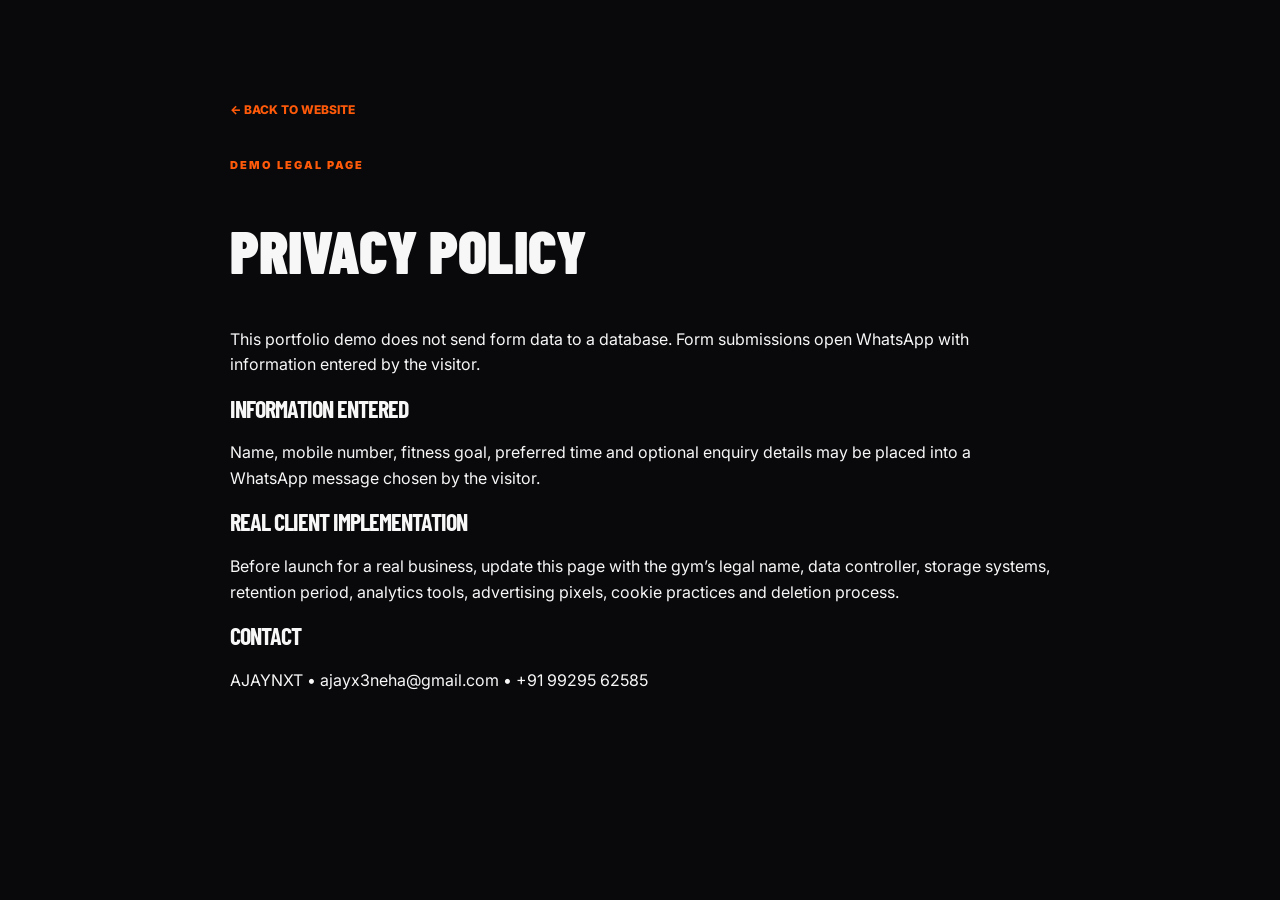
<file: privacy.html>
<!doctype html><html lang="en"><head><meta charset="utf-8"><meta name="viewport" content="width=device-width,initial-scale=1"><title>Privacy Policy | IRONPULSE Demo</title><link rel="stylesheet" href="styles.css"></head><body><main class="section"><div class="container" style="max-width:820px"><a class="text-link" href="index.html">← Back to website</a><p class="eyebrow" style="margin-top:35px">Demo legal page</p><h1 style="font:900 60px Barlow Condensed;text-transform:uppercase">Privacy Policy</h1><p>This portfolio demo does not send form data to a database. Form submissions open WhatsApp with information entered by the visitor.</p><h2>Information entered</h2><p>Name, mobile number, fitness goal, preferred time and optional enquiry details may be placed into a WhatsApp message chosen by the visitor.</p><h2>Real client implementation</h2><p>Before launch for a real business, update this page with the gym’s legal name, data controller, storage systems, retention period, analytics tools, advertising pixels, cookie practices and deletion process.</p><h2>Contact</h2><p>AJAYNXT • ajayx3neha@gmail.com • +91 99295 62585</p></div></main></body></html>
</file>
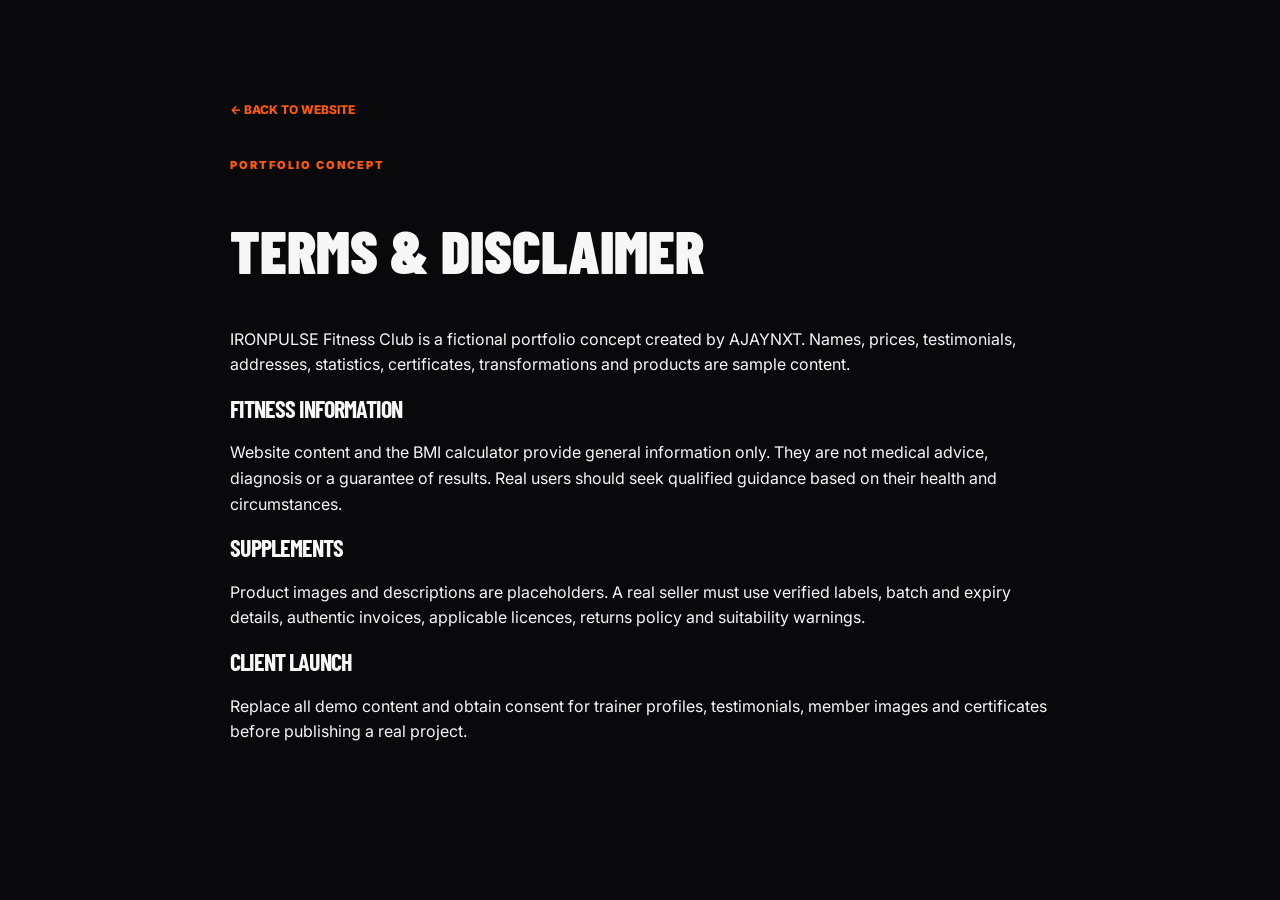
<file: terms.html>
<!doctype html><html lang="en"><head><meta charset="utf-8"><meta name="viewport" content="width=device-width,initial-scale=1"><title>Terms & Disclaimer | IRONPULSE Demo</title><link rel="stylesheet" href="styles.css"></head><body><main class="section"><div class="container" style="max-width:820px"><a class="text-link" href="index.html">← Back to website</a><p class="eyebrow" style="margin-top:35px">Portfolio concept</p><h1 style="font:900 60px Barlow Condensed;text-transform:uppercase">Terms & Disclaimer</h1><p>IRONPULSE Fitness Club is a fictional portfolio concept created by AJAYNXT. Names, prices, testimonials, addresses, statistics, certificates, transformations and products are sample content.</p><h2>Fitness information</h2><p>Website content and the BMI calculator provide general information only. They are not medical advice, diagnosis or a guarantee of results. Real users should seek qualified guidance based on their health and circumstances.</p><h2>Supplements</h2><p>Product images and descriptions are placeholders. A real seller must use verified labels, batch and expiry details, authentic invoices, applicable licences, returns policy and suitability warnings.</p><h2>Client launch</h2><p>Replace all demo content and obtain consent for trainer profiles, testimonials, member images and certificates before publishing a real project.</p></div></main></body></html>
</file>
<file: styles.css>
@import url('https://fonts.googleapis.com/css2?family=Barlow+Condensed:wght@500;600;700;800;900&family=Inter:wght@400;500;600;700&display=swap');
:root{--bg:#09090b;--bg2:#111114;--card:#17171b;--muted:#a6a6ad;--text:#f7f7f8;--orange:#ff5a0a;--orange2:#ff7a1a;--accent-rgb:255,90,10;--accent2-rgb:255,122,26;--green:#1ebc59;--border:#2b2b31;--navy:#121d35;--white:#fff;--radius:18px;--shadow:0 18px 55px rgba(0,0,0,.32)}
*{box-sizing:border-box}html{scroll-behavior:smooth;scroll-padding-top:110px}body{margin:0;background:var(--bg);color:var(--text);font-family:Inter,Arial,sans-serif;line-height:1.6;overflow-x:hidden}body.cart-open{overflow:hidden}img{max-width:100%;display:block}a{color:inherit;text-decoration:none}button,input,select,textarea{font:inherit}.container{width:min(1180px,calc(100% - 32px));margin:auto}.skip-link{position:fixed;left:12px;top:-60px;background:#fff;color:#000;padding:10px 14px;z-index:9999}.skip-link:focus{top:12px}.demo-strip{min-height:50px;background:#f7f7f8;color:#111;display:flex;align-items:center;justify-content:center;gap:24px;padding:7px 24px;position:relative;z-index:40}.ajaynxt-wordmark{display:inline-grid;grid-template-columns:auto auto;align-items:center;font:900 24px/1 Barlow Condensed,sans-serif;letter-spacing:.5px}.ajaynxt-wordmark span{color:var(--navy)}.ajaynxt-wordmark strong{color:var(--orange)}.ajaynxt-wordmark small{grid-column:1/-1;font:700 7px/1.2 Inter,sans-serif;letter-spacing:1.4px;color:#475569}.demo-label{font-size:11px;font-weight:800;letter-spacing:1px;color:#4b5563}.strip-contact{font-weight:800;color:var(--navy)}.site-header{position:sticky;top:0;z-index:35;background:rgba(9,9,11,.91);backdrop-filter:blur(16px);border-bottom:1px solid rgba(255,255,255,.08)}.nav-wrap{height:76px;display:flex;align-items:center;gap:28px}.gym-brand{display:flex;align-items:center;gap:11px;min-width:max-content}.brand-mark{width:42px;height:42px;border:2px solid var(--orange);display:grid;place-items:center;border-radius:12px;color:var(--orange);font:900 18px Barlow Condensed}.gym-brand b{font:900 25px/1 Barlow Condensed}.gym-brand b span{color:var(--orange)}.gym-brand small{display:block;font-size:8px;letter-spacing:3px;margin-top:4px}.main-nav{display:flex;gap:22px;align-items:center;margin-left:auto}.main-nav a{font-size:12px;font-weight:700;text-transform:uppercase;letter-spacing:.45px;color:#d9d9de;position:relative}.main-nav a:after{content:"";position:absolute;left:0;right:100%;bottom:-8px;height:2px;background:var(--orange);transition:.25s}.main-nav a:hover:after,.main-nav a:focus-visible:after{right:0}.button{border:1px solid var(--orange);background:linear-gradient(135deg,var(--orange),var(--orange2));color:#fff;min-height:48px;padding:12px 22px;border-radius:8px;font-weight:800;text-transform:uppercase;font-size:12px;letter-spacing:.35px;display:inline-flex;align-items:center;justify-content:center;cursor:pointer;transition:transform .2s,box-shadow .2s,background .2s}.button:hover{transform:translateY(-2px);box-shadow:0 12px 30px rgba(var(--accent-rgb),.25)}.button:focus-visible,.main-nav a:focus-visible,input:focus-visible,select:focus-visible,textarea:focus-visible,button:focus-visible{outline:3px solid rgba(var(--accent2-rgb),.45);outline-offset:3px}.button-small{min-height:42px;padding:10px 16px}.button-outline{background:transparent;border-color:#555;color:#fff}.button-outline:hover{border-color:var(--orange);background:rgba(var(--accent-rgb),.08)}.button-whatsapp{background:#0e8f3d;border-color:#25d366}.button-block{width:100%}.menu-toggle{display:none;background:none;border:0;width:46px;height:46px;padding:10px}.menu-toggle span{height:2px;background:#fff;display:block;margin:6px 0}.hero{position:relative;overflow:hidden;background:radial-gradient(circle at 65% 20%,rgba(var(--accent-rgb),.19),transparent 24%),linear-gradient(135deg,#09090b 30%,#151519);border-bottom:1px solid var(--border)}.hero-glow{position:absolute;width:420px;height:420px;border-radius:50%;background:rgba(var(--accent-rgb),.13);filter:blur(90px);right:18%;top:10%}.hero-grid{display:grid;grid-template-columns:1.15fr .95fr .8fr;align-items:center;min-height:660px;position:relative}.hero-copy{padding:74px 22px 74px 0;z-index:2}.eyebrow{color:var(--orange);font-size:11px;font-weight:900;text-transform:uppercase;letter-spacing:2px;margin:0 0 12px}.hero h1,.section h2{font-family:Barlow Condensed,sans-serif;text-transform:uppercase;line-height:.95;letter-spacing:-1px}.hero h1{font-size:clamp(54px,6vw,86px);margin:0 0 24px;max-width:760px}.hero h1 span,.lead-card h2 span{color:var(--orange)}.hero-lead{font-size:17px;color:#c3c3c8;max-width:650px}.hero-actions{display:flex;gap:12px;flex-wrap:wrap;margin:30px 0}.hero-points{display:flex;flex-wrap:wrap;gap:12px 20px;color:#d8d8dc;font-size:12px;font-weight:700}.hero-points span:before{content:"✓";color:var(--orange);margin-right:7px}.hero-visual{height:660px;align-self:stretch;position:relative;overflow:hidden}.hero-visual:before{content:"";position:absolute;inset:0;background:linear-gradient(90deg,#09090b 0%,transparent 27%),linear-gradient(0deg,#09090b 0%,transparent 30%);z-index:1}.hero-visual img{width:100%;height:100%;object-fit:cover;object-position:48% center;filter:saturate(.9) contrast(1.1)}.offer-card{position:absolute;z-index:2;right:18px;bottom:70px;background:rgba(12,12,14,.9);border:1px solid rgba(var(--accent2-rgb),.55);padding:17px 20px;box-shadow:var(--shadow);transform:rotate(-2deg);text-align:center}.offer-card small,.offer-card span{display:block;font:800 11px Barlow Condensed;letter-spacing:1px}.offer-card b{display:block;color:var(--orange);font:900 40px Barlow Condensed;line-height:1}.lead-card,.contact-form,.calculator-card{background:linear-gradient(180deg,rgba(28,28,32,.97),rgba(14,14,16,.97));border:1px solid #3a3a40;border-radius:var(--radius);padding:24px;box-shadow:var(--shadow);position:relative;z-index:3}.lead-card h2{font:800 32px/1 Barlow Condensed;text-transform:uppercase;margin:0 0 22px}.lead-card label,.contact-form label,.calculator-card label{display:block;font-size:11px;color:#c6c6cb;font-weight:700;margin:12px 0}.lead-card input,.lead-card select,.contact-form input,.contact-form select,.contact-form textarea,.calculator-card input{width:100%;background:#0d0d0f;color:#fff;border:1px solid #34343a;border-radius:7px;padding:12px 13px;margin-top:6px;min-height:45px}.check{display:flex!important;align-items:center;gap:8px}.check input{width:auto!important;min-height:auto!important;margin:0!important}.form-note{display:block;text-align:center;color:#818189;margin-top:10px}.stats-band{background:#121216;border-bottom:1px solid var(--border)}.stats-grid{display:grid;grid-template-columns:repeat(5,1fr);padding:22px 0}.stats-grid div{display:flex;align-items:center;gap:10px;padding:0 24px;border-right:1px solid var(--border)}.stats-grid div:last-child{border:0}.stats-grid strong{color:var(--orange);font:900 34px Barlow Condensed}.stats-grid span{font-size:11px;text-transform:uppercase;color:#d6d6da;font-weight:700}.section{padding:96px 0}.section-dark{background:#0e0e11;border-block:1px solid var(--border)}.section-head{display:flex;align-items:end;justify-content:space-between;gap:40px;margin-bottom:42px}.section-head h2,.content-panel h2,.contact-copy h2{font-size:clamp(42px,5vw,68px);margin:0}.section-head>p{max-width:480px;color:var(--muted);margin:0}.program-grid{display:grid;grid-template-columns:repeat(3,1fr);gap:16px}.program-card{background:linear-gradient(145deg,#17171b,#101013);border:1px solid var(--border);padding:28px;border-radius:12px;min-height:260px;position:relative;overflow:hidden}.program-card:after{content:"";position:absolute;width:110px;height:110px;border-radius:50%;background:rgba(var(--accent-rgb),.08);right:-35px;bottom:-35px}.program-card .number{font:900 55px Barlow Condensed;color:#2a2a30}.program-card h3{font:800 28px Barlow Condensed;text-transform:uppercase;margin:10px 0}.program-card p{color:var(--muted)}.program-card a,.text-link{color:var(--orange);font-weight:800;text-transform:uppercase;font-size:12px}.split-section{background:linear-gradient(180deg,#09090b,#101014)}.split-grid{display:grid;grid-template-columns:1.1fr .9fr;gap:64px;align-items:center}.split-grid.reverse{grid-template-columns:.9fr 1.1fr}.image-panel{position:relative;border-radius:var(--radius);overflow:hidden;border:1px solid var(--border);box-shadow:var(--shadow);min-height:420px}.image-panel img{width:100%;height:100%;min-height:420px;object-fit:cover;filter:saturate(.8) contrast(1.12)}.image-panel:after{content:"";position:absolute;inset:0;background:linear-gradient(0deg,rgba(0,0,0,.85),transparent 48%)}.image-panel span{position:absolute;z-index:2;bottom:20px;left:22px;color:#fff;font:800 13px Barlow Condensed;letter-spacing:1px}.content-panel p{color:var(--muted)}.feature-list{display:grid;grid-template-columns:1fr 1fr;gap:14px;margin:28px 0}.feature-list div{background:var(--card);border:1px solid var(--border);padding:18px;border-radius:10px}.feature-list b,.feature-list span{display:block}.feature-list b{font:800 20px Barlow Condensed;text-transform:uppercase}.feature-list span{color:var(--muted);font-size:12px}.pricing-grid{display:grid;grid-template-columns:repeat(4,1fr);gap:14px}.price-card{background:#151519;border:1px solid var(--border);border-radius:12px;padding:25px;position:relative}.price-card.featured{border-color:var(--orange);box-shadow:0 0 0 1px rgba(var(--accent-rgb),.28),0 18px 55px rgba(var(--accent-rgb),.09)}.price-card p{color:var(--orange);font-size:11px;text-transform:uppercase;font-weight:800}.price-card h3{font:800 27px Barlow Condensed;margin:0}.price{font:900 42px Barlow Condensed;margin:16px 0}.price small{font:500 13px Inter;color:#b6b6bd}.price-card ul,.checked-list{list-style:none;padding:0;margin:20px 0}.price-card li,.checked-list li{color:#c5c5ca;margin:10px 0;font-size:13px}.price-card li:before,.checked-list li:before{content:"✓";color:var(--orange);font-weight:900;margin-right:8px}.price-card .button{width:100%}.popular{position:absolute;top:-13px;right:18px;background:var(--orange);padding:5px 10px;border-radius:4px;font-size:9px;font-weight:900}.disclaimer{font-size:11px;color:#73737b;margin-top:22px}.supplement-note{background:rgba(var(--accent-rgb),.08);border:1px solid rgba(var(--accent-rgb),.28);padding:16px 18px;border-radius:9px;margin-bottom:24px;color:#d0d0d5}.cart-button{background:#17171b;color:#fff;border:1px solid var(--orange);border-radius:8px;padding:10px 16px;font-weight:800}.cart-button span{display:inline-grid;place-items:center;background:var(--orange);width:24px;height:24px;border-radius:50%;margin-left:6px}.product-grid{display:grid;grid-template-columns:repeat(6,1fr);gap:12px}.product-card{background:#151519;border:1px solid var(--border);border-radius:12px;padding:14px;position:relative;overflow:hidden}.product-card img{width:100%;aspect-ratio:1/1;object-fit:cover;border-radius:8px;background:#0b0b0d}.product-card p{color:var(--orange);font-size:10px;text-transform:uppercase;font-weight:800;margin:12px 0 2px}.product-card h3{font:800 19px Barlow Condensed;text-transform:uppercase;margin:0}.product-meta{display:flex;align-items:center;justify-content:space-between;font-size:11px;color:#aaaab1;margin:12px 0}.product-meta b{color:#fff;font-size:15px}.product-card .button{width:100%;padding:9px;font-size:10px;min-height:40px}.badge{position:absolute;top:12px;left:12px;background:var(--orange);padding:4px 7px;border-radius:4px;font-size:8px;font-weight:900;z-index:2}.trust-row{display:grid;grid-template-columns:repeat(5,1fr);gap:1px;background:var(--border);border:1px solid var(--border);margin-top:24px}.trust-row span{background:#101013;padding:16px;text-align:center;font-size:11px;font-weight:700;color:#d1d1d6}.trainer-grid{display:grid;grid-template-columns:repeat(4,1fr);gap:16px}.trainer-card{background:#17171b;border:1px solid var(--border);border-radius:12px;overflow:hidden}.trainer-card img{width:100%;aspect-ratio:1/1.08;object-fit:cover;object-position:top}.trainer-card div{padding:18px}.trainer-card h3{font:800 25px Barlow Condensed;text-transform:uppercase;margin:0}.trainer-card p{color:#fff;margin:3px 0;font-size:13px}.trainer-card span{color:var(--orange);font-size:11px;font-weight:700}.certificate-grid{display:grid;grid-template-columns:repeat(2,1fr);gap:16px}.certificate{border:1px solid #d5c5a5;background:linear-gradient(135deg,#f8f0df,#fff);color:#191919;border-radius:10px;padding:24px;display:flex;align-items:center;gap:20px;min-height:170px;box-shadow:0 12px 40px rgba(0,0,0,.2)}.seal{flex:0 0 72px;height:72px;border:5px double #b86c2d;border-radius:50%;display:grid;place-items:center;font:900 22px Barlow Condensed;color:#8c4b18}.certificate small{color:#9a5b23;font-weight:900;letter-spacing:1px}.certificate h3{font:800 25px Barlow Condensed;text-transform:uppercase;margin:4px 0}.certificate p{font-size:12px;color:#585858;margin:0}.schedule-tabs{display:flex;gap:8px;flex-wrap:wrap;margin-bottom:20px}.schedule-tabs button{background:#17171b;color:#aaaab1;border:1px solid var(--border);padding:10px 20px;border-radius:6px;font-weight:800}.schedule-tabs button.active{background:var(--orange);color:#fff;border-color:var(--orange)}.schedule-list{display:grid;grid-template-columns:repeat(3,1fr);gap:12px}.schedule-item{display:grid;grid-template-columns:95px 1fr auto;gap:14px;align-items:center;background:#16161a;border:1px solid var(--border);border-radius:10px;padding:18px}.schedule-item time{font:800 21px Barlow Condensed;color:var(--orange)}.schedule-item h3{margin:0;font-size:15px}.schedule-item p{margin:2px 0 0;color:var(--muted);font-size:11px}.schedule-item span{font-size:10px;border:1px solid #3d3d44;border-radius:999px;padding:5px 8px}.calculator-grid{display:grid;grid-template-columns:1fr .75fr;gap:60px;align-items:center}.input-pair{display:grid;grid-template-columns:1fr 1fr;gap:12px}.bmi-result{margin:16px 0;background:#0b0b0d;border:1px solid var(--border);border-radius:8px;padding:18px;text-align:center}.bmi-result b{font:900 35px Barlow Condensed;color:var(--orange);display:block}.testimonial-grid{display:grid;grid-template-columns:repeat(3,1fr);gap:16px}.testimonial-grid blockquote{margin:0;background:#151519;border:1px solid var(--border);padding:26px;border-radius:12px}.testimonial-grid blockquote div{color:#ffb000}.testimonial-grid p{font-size:15px;color:#d8d8dc}.testimonial-grid cite{font-style:normal;font-size:11px;color:var(--orange)}.faq-grid{display:grid;grid-template-columns:.7fr 1.3fr;gap:60px}.section-head.vertical{display:block}.accordion details{border-bottom:1px solid var(--border);padding:18px 0}.accordion summary{cursor:pointer;font:700 18px Inter;list-style:none}.accordion summary:after{content:"+";float:right;color:var(--orange);font-size:24px}.accordion details[open] summary:after{content:"–"}.accordion details p{color:var(--muted);font-size:13px}.contact-grid{display:grid;grid-template-columns:1fr .8fr;gap:60px}.contact-cards{display:grid;grid-template-columns:1fr 1fr;gap:12px;margin:30px 0}.contact-cards a{background:#151519;border:1px solid var(--border);padding:18px;border-radius:10px}.contact-cards b,.contact-cards span{display:block}.contact-cards b{color:var(--orange);text-transform:uppercase;font-size:11px}.contact-cards span{font-size:13px;margin-top:5px}.demo-address{color:var(--muted)}.footer{background:#050506;border-top:1px solid var(--border);padding:60px 0 90px}.footer-grid{display:grid;grid-template-columns:1.6fr .7fr .9fr .7fr;gap:50px}.footer-grid h3{font:800 19px Barlow Condensed;text-transform:uppercase}.footer-grid a{display:block;color:#aaaab1;font-size:12px;margin:9px 0}.footer-grid p{color:#888890;font-size:12px;max-width:440px}.footer-logo{background:#fff;padding:8px 10px;border-radius:7px;width:max-content}.footer-bottom{border-top:1px solid var(--border);margin-top:40px;padding-top:20px;display:flex;justify-content:space-between;color:#66666f;font-size:11px}.mobile-actions{display:none}.cart-drawer{position:fixed;z-index:80;right:0;top:0;bottom:0;width:min(440px,100%);background:#111114;border-left:1px solid var(--border);transform:translateX(105%);transition:.3s;padding:22px;display:flex;flex-direction:column}.cart-drawer.open{transform:translateX(0)}.cart-overlay{position:fixed;inset:0;background:rgba(0,0,0,.7);z-index:75;opacity:0;pointer-events:none;transition:.3s}.cart-overlay.open{opacity:1;pointer-events:auto}.cart-head{display:flex;align-items:center;justify-content:space-between;border-bottom:1px solid var(--border)}.cart-head h2{font:800 32px Barlow Condensed;text-transform:uppercase}.cart-head button{font-size:36px;background:none;border:0;color:#fff}.cart-items{flex:1;overflow:auto;padding:14px 0}.cart-item{display:grid;grid-template-columns:1fr auto;gap:12px;border-bottom:1px solid var(--border);padding:14px 0}.cart-item p{margin:0}.cart-item small{color:var(--muted)}.cart-item button{background:none;border:0;color:var(--orange);padding:0;font-size:11px}.cart-footer{border-top:1px solid var(--border);padding-top:18px}.cart-footer>div{display:flex;justify-content:space-between;margin-bottom:14px}.cart-footer small{display:block;color:#777780;text-align:center;margin-top:10px}.toast{position:fixed;z-index:100;left:50%;bottom:90px;transform:translate(-50%,30px);background:#fff;color:#111;padding:12px 18px;border-radius:8px;font-weight:700;opacity:0;pointer-events:none;transition:.25s}.toast.show{opacity:1;transform:translate(-50%,0)}.reveal{opacity:0;transform:translateY(22px);transition:opacity .65s cubic-bezier(.16,1,.3,1),transform .65s cubic-bezier(.16,1,.3,1)}.reveal.visible{opacity:1;transform:none}
@media(max-width:1050px){.main-nav{position:absolute;top:76px;left:16px;right:16px;background:#111114;border:1px solid var(--border);border-radius:12px;padding:18px;display:none;flex-direction:column;align-items:stretch}.main-nav.open{display:flex}.main-nav a{padding:9px}.menu-toggle{display:block;margin-left:auto}.nav-cta{display:none}.hero-grid{grid-template-columns:1fr 1fr}.hero-copy{grid-column:1/2}.hero-visual{grid-column:2/3}.lead-card{grid-column:1/-1;margin:0 0 40px;display:grid;grid-template-columns:repeat(2,1fr);gap:0 14px}.lead-card h2,.lead-card>.eyebrow,.lead-card .button,.lead-card .form-note{grid-column:1/-1}.stats-grid{grid-template-columns:repeat(3,1fr)}.stats-grid div{border-bottom:1px solid var(--border);padding:14px}.program-grid{grid-template-columns:repeat(2,1fr)}.pricing-grid{grid-template-columns:repeat(2,1fr)}.product-grid{grid-template-columns:repeat(3,1fr)}.schedule-list{grid-template-columns:repeat(2,1fr)}}
@media(max-width:760px){html{scroll-padding-top:80px}.demo-strip{padding:7px 12px;justify-content:space-between}.demo-label,.strip-contact{display:none}.site-header{top:0}.nav-wrap{height:66px}.gym-brand b{font-size:21px}.hero-grid{display:block}.hero-copy{padding:55px 0 30px}.hero h1{font-size:58px}.hero-visual{height:450px;margin-inline:-16px}.hero-visual:before{background:linear-gradient(0deg,#09090b 0%,transparent 45%)}.offer-card{bottom:20px}.lead-card{display:block;margin-top:-1px;border-radius:0;margin-inline:-16px;padding:24px 16px}.stats-grid{grid-template-columns:1fr 1fr}.stats-grid div{display:block}.section{padding:70px 0}.section-head{display:block;margin-bottom:28px}.section-head h2,.content-panel h2,.contact-copy h2{font-size:46px}.section-head>p{margin-top:12px}.program-grid,.pricing-grid,.trainer-grid,.certificate-grid,.testimonial-grid,.schedule-list,.split-grid,.split-grid.reverse,.calculator-grid,.faq-grid,.contact-grid,.footer-grid{grid-template-columns:1fr}.feature-list,.contact-cards{grid-template-columns:1fr}.product-grid{grid-template-columns:1fr 1fr}.trust-row{grid-template-columns:1fr}.split-grid{gap:28px}.image-panel,.image-panel img{min-height:310px}.schedule-item{grid-template-columns:78px 1fr}.schedule-item span{display:none}.footer{padding-bottom:105px}.footer-bottom{display:block}.mobile-actions{position:fixed;z-index:50;left:0;right:0;bottom:0;display:grid;grid-template-columns:repeat(4,1fr);background:#0d0d10;border-top:1px solid #38383f}.mobile-actions a{text-align:center;padding:13px 5px;font-size:10px;font-weight:800;text-transform:uppercase}.mobile-actions a:nth-child(3){background:var(--orange)}.input-pair{grid-template-columns:1fr}.cart-button-wrap{margin-top:14px}.hero-actions .button{flex:1 1 160px}}
@media(max-width:420px){.hero h1{font-size:48px}.product-grid{grid-template-columns:1fr}.hero-points{display:grid;grid-template-columns:1fr 1fr}.stats-grid strong{font-size:28px}.program-card{min-height:220px}.section-head h2,.content-panel h2,.contact-copy h2{font-size:40px}}
@media(prefers-reduced-motion:reduce){*,*:before,*:after{scroll-behavior:auto!important;animation:none!important;transition:none!important}.reveal{opacity:1;transform:none}}

/* Real-photo program cards. Images are separate stock assets, never screenshot crops. */
.section-photos{background:#0e0e11;border-top:1px solid var(--border);border-bottom:1px solid var(--border)}
.photo-program-grid{display:grid;grid-template-columns:repeat(3,1fr);gap:18px}
.photo-program-card{position:relative;min-height:440px;border:1px solid var(--border);border-radius:14px;overflow:hidden;background:#151519;isolation:isolate}
.photo-program-card:after{content:"";position:absolute;inset:0;background:linear-gradient(180deg,transparent 35%,rgba(5,5,6,.96) 100%);z-index:1}
.photo-program-card img{width:100%;height:100%;min-height:440px;object-fit:cover;display:block;transition:transform .55s cubic-bezier(.16,1,.3,1)}
.photo-program-card:hover img{transform:scale(1.035)}
.photo-program-card div{position:absolute;z-index:2;left:0;right:0;bottom:0;padding:26px}
.photo-program-card p{margin:0 0 8px;color:var(--orange);font-weight:900;font-size:12px}
.photo-program-card h3{font:800 32px Barlow Condensed;text-transform:uppercase;margin:0 0 8px}
.photo-program-card span{display:block;color:#c7c7cd;font-size:13px;line-height:1.55}
.product-grid{grid-template-columns:repeat(5,1fr)}
.product-card img{object-position:center}
.trainer-card img{object-position:center 20%}
@media(max-width:1050px){.photo-program-grid{grid-template-columns:1fr 1fr}.product-grid{grid-template-columns:repeat(3,1fr)}}
@media(max-width:760px){.photo-program-grid{grid-template-columns:1fr}.photo-program-card,.photo-program-card img{min-height:380px}.product-grid{grid-template-columns:1fr 1fr}}
@media(max-width:420px){.product-grid{grid-template-columns:1fr}}


/* AJAYNXT client preview system: compare and lock color + text variants. */
.client-customizer{position:fixed;z-index:92;right:18px;top:138px;width:min(390px,calc(100vw - 28px));filter:drop-shadow(0 24px 50px rgba(0,0,0,.42))}
.customizer-toggle{display:none;margin-left:auto;background:var(--orange);color:#fff;border:0;border-radius:999px;padding:11px 17px;font-weight:900;text-transform:uppercase;letter-spacing:.5px;box-shadow:0 10px 30px rgba(var(--accent-rgb),.28)}
.client-customizer.collapsed .customizer-toggle{display:block}
.client-customizer.collapsed .customizer-panel{display:none}
.customizer-panel{background:rgba(14,14,17,.96);border:1px solid #3b3b42;border-radius:16px;padding:18px;backdrop-filter:blur(18px);max-height:calc(100vh - 165px);overflow:auto}
.customizer-head{display:flex;align-items:start;justify-content:space-between;gap:16px;border-bottom:1px solid var(--border);padding-bottom:12px}
.customizer-head small{color:var(--orange);font-weight:900;letter-spacing:1.5px}.customizer-head h2{font:800 27px/1 Barlow Condensed;text-transform:uppercase;margin:4px 0 0}.customizer-close{background:none;border:0;color:#fff;font-size:31px;line-height:1;padding:0 4px}.customizer-panel>p{font-size:11px;color:#aaaab2;line-height:1.55}
.customizer-panel fieldset{border:1px solid var(--border);border-radius:12px;padding:12px;margin:13px 0}.customizer-panel legend{font-size:12px;font-weight:900;text-transform:uppercase;padding:0 7px}.customizer-panel legend span{color:var(--orange);font-size:9px;margin-left:6px}
.choice-grid{display:grid;grid-template-columns:1fr 1fr;gap:8px}.choice-grid button{position:relative;text-align:left;background:#17171b;color:#fff;border:1px solid #34343a;border-radius:9px;padding:10px;min-height:70px;cursor:pointer}.choice-grid button:hover,.choice-grid button.active{border-color:var(--orange);box-shadow:inset 0 0 0 1px rgba(var(--accent-rgb),.28)}.choice-grid button:disabled{opacity:.48;cursor:not-allowed}.choice-grid b,.choice-grid span{display:block}.choice-grid b{font-size:11px}.choice-grid span{font-size:9px;color:#8f8f98;margin-top:3px}.theme-choice-grid i{display:block;width:22px;height:22px;border-radius:50%;background:var(--swatch);margin-bottom:7px;box-shadow:0 0 0 3px rgba(255,255,255,.08)}
.copy-choice-grid{grid-template-columns:1fr}.copy-choice-grid button{min-height:55px}.mini-action{margin-top:10px;background:transparent;color:var(--orange);border:1px solid var(--orange);border-radius:7px;padding:8px 12px;font-size:10px;font-weight:900;text-transform:uppercase}.mini-action.locked{background:var(--orange);color:#fff}
.customizer-actions{display:grid;grid-template-columns:1fr 1fr;gap:8px}.customizer-actions .button{min-height:42px;padding:8px 10px;font-size:10px}.text-export{grid-column:1/-1;background:none;border:0;color:var(--orange);font-size:11px;font-weight:800;text-decoration:underline;padding:7px}.customizer-note{display:block;color:#777781;line-height:1.45;margin-top:9px}
body[data-theme="lime"] .button,body[data-theme="lime"] .popular,body[data-theme="lime"] .mobile-actions a:nth-child(3){color:#071006}
body[data-theme="blue"] .button,body[data-theme="blue"] .popular,body[data-theme="blue"] .mobile-actions a:nth-child(3){color:#041018}
@media(max-width:760px){.client-customizer{right:10px;top:78px;width:min(365px,calc(100vw - 20px))}.customizer-panel{max-height:calc(100vh - 150px)}.client-customizer:not(.collapsed){left:10px;right:10px;width:auto}.choice-grid{grid-template-columns:1fr 1fr}}
@media(max-width:420px){.choice-grid{grid-template-columns:1fr}.customizer-actions{grid-template-columns:1fr}.text-export{grid-column:auto}}


/* AJAYNXT AUDIT UPDATE: photo-first hero, compact details, auto/manual controls */
.hero-grid-clean{grid-template-columns:minmax(0,1fr) minmax(420px,.92fr);gap:30px}
.hero-grid-clean .hero-visual{min-height:660px}
.hero-details-button{position:absolute;z-index:4;right:18px;bottom:20px;display:flex;align-items:center;gap:9px;border:1px solid rgba(255,255,255,.28);border-radius:14px;padding:8px 12px 8px 8px;background:rgba(8,8,10,.68);color:#fff;backdrop-filter:blur(14px);cursor:pointer;box-shadow:0 12px 32px rgba(0,0,0,.3)}
.hero-details-button span{display:grid;place-items:center;width:30px;height:30px;border-radius:10px;background:var(--orange);color:#fff;font:900 18px Georgia,serif}
.hero-details-button b{font-size:11px;text-transform:uppercase;letter-spacing:.5px}
.hero-details-modal{position:fixed;inset:0;z-index:120;display:grid;place-items:center;padding:20px;opacity:0;visibility:hidden;transition:.25s}
.hero-details-modal.open{opacity:1;visibility:visible}
.hero-details-backdrop{position:absolute;inset:0;border:0;background:rgba(0,0,0,.78);backdrop-filter:blur(8px)}
.hero-details-card{position:relative;z-index:2;width:min(900px,100%);max-height:90vh;overflow:auto;display:grid;grid-template-columns:.8fr 1.2fr;gap:24px;padding:24px;border:1px solid var(--border);border-radius:22px;background:linear-gradient(145deg,var(--bg2),var(--bg));box-shadow:0 34px 100px rgba(0,0,0,.55)}
.hero-details-close{position:absolute;right:14px;top:14px;z-index:4;width:38px;height:38px;border:0;border-radius:50%;background:rgba(255,255,255,.1);color:#fff;font-size:26px;cursor:pointer}
.hero-details-summary{padding:28px 12px}.hero-details-summary h2{font:900 clamp(42px,6vw,70px)/.95 Barlow Condensed,sans-serif;text-transform:uppercase;margin:0 0 18px}.hero-details-summary>p{color:var(--muted)}
.hero-details-card .lead-card{margin:0}.hero-details-card .hero-points{margin-top:24px;display:grid;grid-template-columns:1fr 1fr}
body.hero-modal-open{overflow:hidden}
.preview-quick-actions{display:grid;grid-template-columns:1fr 1fr;gap:8px;margin-top:12px}
.font-choice-grid button b{font-size:15px}.font-choice-grid button[data-font-choice="serif"] b{font-family:Georgia,serif}
body[data-font="barlow"]{font-family:Inter,Arial,sans-serif}body[data-font="barlow"] h1,body[data-font="barlow"] h2,body[data-font="barlow"] h3,body[data-font="barlow"] .gym-brand b{font-family:Barlow Condensed,sans-serif}
body[data-font="inter"],body[data-font="inter"] h1,body[data-font="inter"] h2,body[data-font="inter"] h3,body[data-font="inter"] .gym-brand b{font-family:Inter,Arial,sans-serif}
body[data-font="serif"] h1,body[data-font="serif"] h2,body[data-font="serif"] h3{font-family:Georgia,'Times New Roman',serif;text-transform:none;letter-spacing:-1px}
body[data-mode="light"]{--text:#101318;--muted:#5f6670;background:#f4f5f7;color:#101318}
body[data-mode="light"] .site-header{background:rgba(255,255,255,.92)}body[data-mode="light"] .main-nav a,body[data-mode="light"] .gym-brand,body[data-mode="light"] .menu-toggle span{color:#101318}
body[data-mode="light"] .hero{background:radial-gradient(circle at 65% 20%,rgba(var(--accent-rgb),.15),transparent 24%),linear-gradient(135deg,#f7f8fa 30%,#e9edf2)}
body[data-mode="light"] .hero-visual:before{background:linear-gradient(90deg,#f7f8fa 0%,transparent 25%),linear-gradient(0deg,#f7f8fa 0%,transparent 24%)}
body[data-mode="light"] .hero-lead,body[data-mode="light"] .hero-points{color:#343a43}
body[data-mode="light"] .section-dark,body[data-mode="light"] .stats-band,body[data-mode="light"] .footer{background:#e9edf2}
body[data-mode="light"] .program-card,body[data-mode="light"] .price-card,body[data-mode="light"] .product-card,body[data-mode="light"] .trainer-card,body[data-mode="light"] .testimonial-grid blockquote,body[data-mode="light"] .schedule-item,body[data-mode="light"] .contact-cards a,body[data-mode="light"] .lead-card,body[data-mode="light"] .contact-form,body[data-mode="light"] .calculator-card{background:#fff;color:#101318}
body[data-mode="light"] .lead-card input,body[data-mode="light"] .lead-card select,body[data-mode="light"] .contact-form input,body[data-mode="light"] .contact-form select,body[data-mode="light"] .contact-form textarea,body[data-mode="light"] .calculator-card input{background:#f4f5f7;color:#101318}
body[data-mode="light"] .button-outline{color:#101318;border-color:#8a929d}
body[data-mode="light"] .hero-details-card{background:#f7f8fa}body[data-mode="light"] .hero-details-close{background:#111;color:#fff}
@media(max-width:1050px){.hero-grid-clean{grid-template-columns:1fr 1fr}.hero-grid-clean .hero-copy{grid-column:auto}.hero-grid-clean .hero-visual{grid-column:auto}.hero-details-card{grid-template-columns:1fr 1fr}}
@media(max-width:760px){.hero-grid-clean{display:block}.hero-grid-clean .hero-copy{padding:48px 0 22px}.hero-grid-clean .hero-visual{height:520px;min-height:520px}.hero-details-card{grid-template-columns:1fr;padding:18px}.hero-details-summary{padding:24px 8px 0}.hero-details-card .hero-points{grid-template-columns:1fr 1fr}.preview-quick-actions{grid-template-columns:1fr}.hero-details-modal{padding:10px}}
</file>
